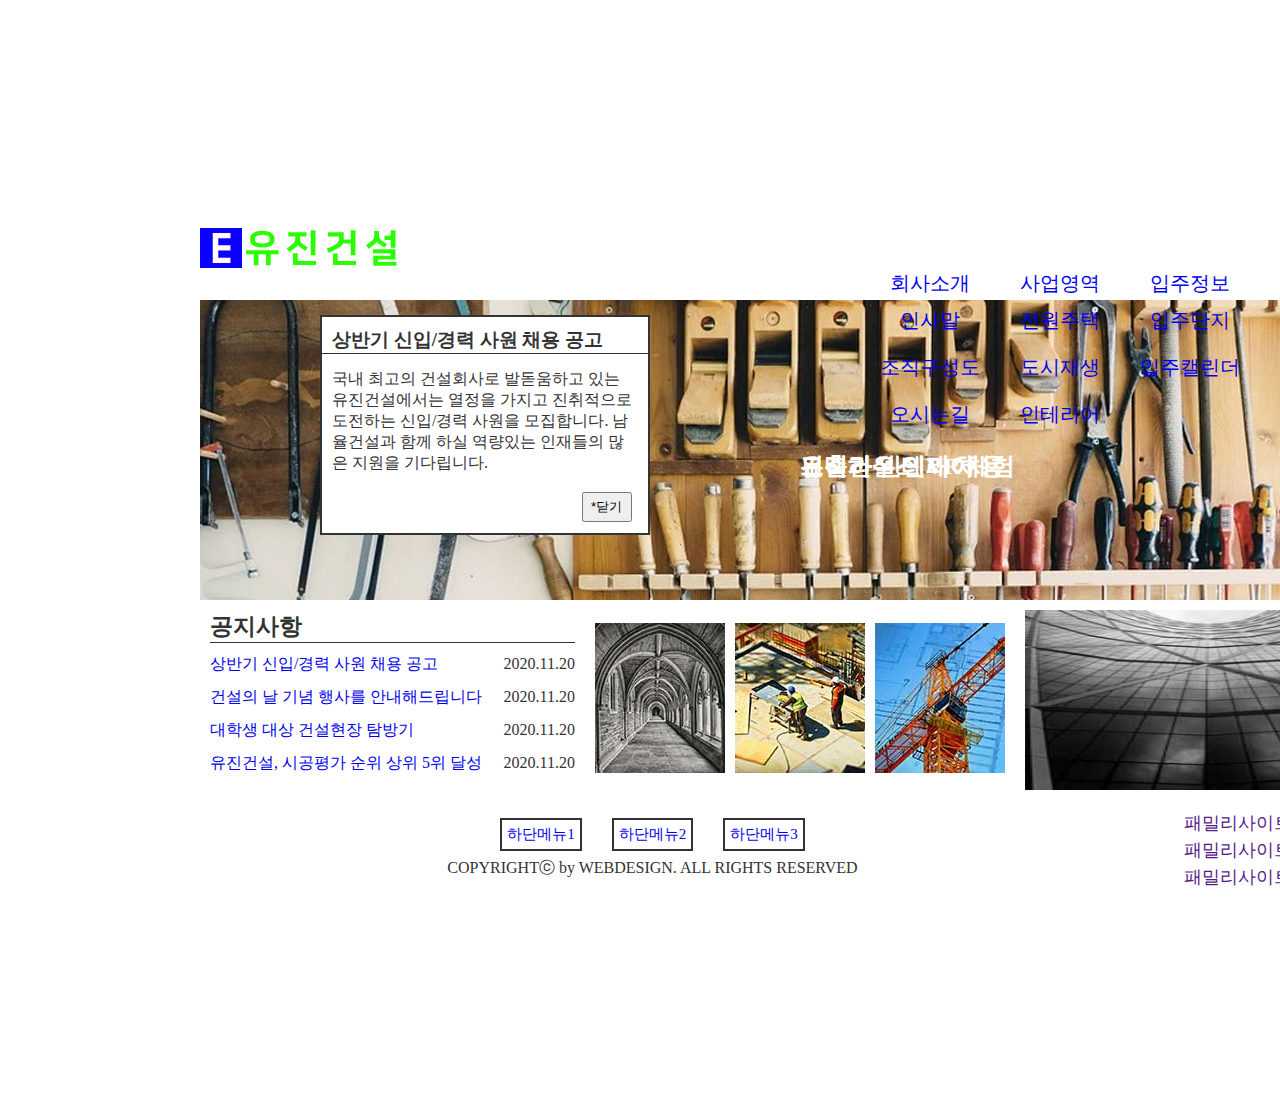
<file: 0425 a-4/index.html>
<!DOCTYPE html>
<html lang="ko">
<head>
    <meta charset="UTF-8">
    <meta name="viewport" content="width=device-width, initial-scale=1.0">
    <title>a-4 연습용</title>
    <link rel="stylesheet" href="main.css">
    <script src="./A-4_수험자제공파일/jQuery 오픈소스 파일/jquery-1.12.3.js"></script>    
</head>

<body>
    <div class="wrap">

        <div class="header">
            <div class="h_logo">
                <a href="#"><img src="./A-4_수험자제공파일/Header/logo.png" alt="로고임"></a>
            </div>
            <ul class="h_menu">
                <li>
                    <a href="#">회사소개</a>
                    <ul class="sub">
                        <li><a href="#">인사말</a></li>
                        <li><a href="#">조직구성도</a></li>
                        <li><a href="#">오시는길</a></li>
                    </ul>
                </li>
                <li>
                    <a href="#">사업영역</a>
                    <ul class="sub">
                        <li><a href="#">전원주택</a></li>
                        <li><a href="#">도시재생</a></li>
                        <li><a href="#">인테리어</a></li>
                    </ul>
                </li>
                <li>
                    <a href="#">입주정보</a>
                    <ul class="sub">
                        <li><a href="#">입주단지</a></li>
                        <li><a href="#">입주캘린더</a></li>
                        <li><a href="#"></a></li>
                    </ul>
                </li>
                <li>
                    <a href="#">고객센터</a>
                    <ul class="sub">
                        <li><a href="#">공지사항</a></li>
                        <li><a href="#">건축상담</a></li>
                        <li><a href="#">홍보자료실</a></li>
                    </ul>
                </li>
            </ul>          
            
        </div>
        
        <div class="slide">
            <div class="s_slides">
                <div class="s_slide">
                    <a href="#"><img src="./A-4_수험자제공파일/[Slide]/img1.jpg" alt=""></a>
                    <h2>모델하우스 VR 체험</h2>
                </div>
                <div class="s_slide">
                    <a href="#"><img src="./A-4_수험자제공파일/[Slide]/img2.jpg" alt=""></a>
                    <h2>건축과 인테리어</h2>
                </div>
                <div class="s_slide">
                    <a href="#"><img src="./A-4_수험자제공파일/[Slide]/img3.jpg" alt=""></a>
                    <h2>유진건설 인재 채용</h2>
                </div>
            </div>
        </div>
        
        <div class="contens">
            <div class="tab">
                <div class="t_title">
                    <h3>공지사항</h3>
                </div>
                <ul class="t_contents">
                    <li class="t_c_f">
                        <a href="#">상반기 신입/경력 사원 채용 공고</a><span>2020.11.20</span>
                    </li>
                    <li>
                        <a href="#">건설의 날 기념 행사를 안내해드립니다</a><span>2020.11.20</span>
                    </li>
                    <li>
                        <a href="#">대학생 대상 건설현장 탐방기</a><span>2020.11.20</span>
                    </li>
                    <li>
                        <a href="#">유진건설, 시공평가 순위 상위 5위 달성</a><span>2020.11.20</span>
                    </li>
                </ul>
            </div>
            <ul class="gallery">                
                <li><img src="./A-4_수험자제공파일/Contents/gallery 이미지/icon1.jpg" alt="갤러리 이미지"></li>
                <li><img src="./A-4_수험자제공파일/Contents/gallery 이미지/icon2.jpg" alt="갤러리 이미지"></li>
                <li><img src="./A-4_수험자제공파일/Contents/gallery 이미지/icon3.jpg" alt="갤러리 이미지"></li>
            </ul>
            <div class="direct">
                <a href="#"><img src="./A-4_수험자제공파일/Contents/바로가기 이미지/direct.jpg" alt="바로가기 이미지"></a>
            </div>
        </div>
        
        <div class="footer">
            <div class="f_con">
                <ul class="f_menu">
                    <li><a href="#">하단메뉴1</a></li>
                    <li><a href="#">하단메뉴2</a></li>
                    <li><a href="#">하단메뉴3</a></li>
                </ul>
                <div class="cp">
                    <p>COPYRIGHTⓒ by WEBDESIGN. ALL RIGHTS RESERVED</p>
                </div>
            </div>
               <ul class="site">
                   <li><a href="">패밀리사이트1</a></li>
                   <li><a href="">패밀리사이트2</a></li>
                   <li><a href="">패밀리사이트3</a></li>
               </ul>
        </div>

        <div class="popup">
            <div class="p_t">
                <h3 class="p_tt">상반기 신입/경력 사원 채용 공고</h3>
            </div>
            <p>국내 최고의 건설회사로 발돋움하고 있는 유진건설에서는 
                열정을 가지고 진취적으로 도전하는 신입/경력 사원을 모집합니다.
                남율건설과 함께 하실 역량있는 인재들의 많은 지원을 기다립니다.</p>
            <button>*닫기</button>    
        </div>
        
    </div>
</body>


<script>
    $(function(){

        $(".t_c_f").click(function(){
            $(".popup").show()
        })

        $(".popup button").click(function(){
            $(".popup").hide()
        })








    })
</script>



</html>
</file>
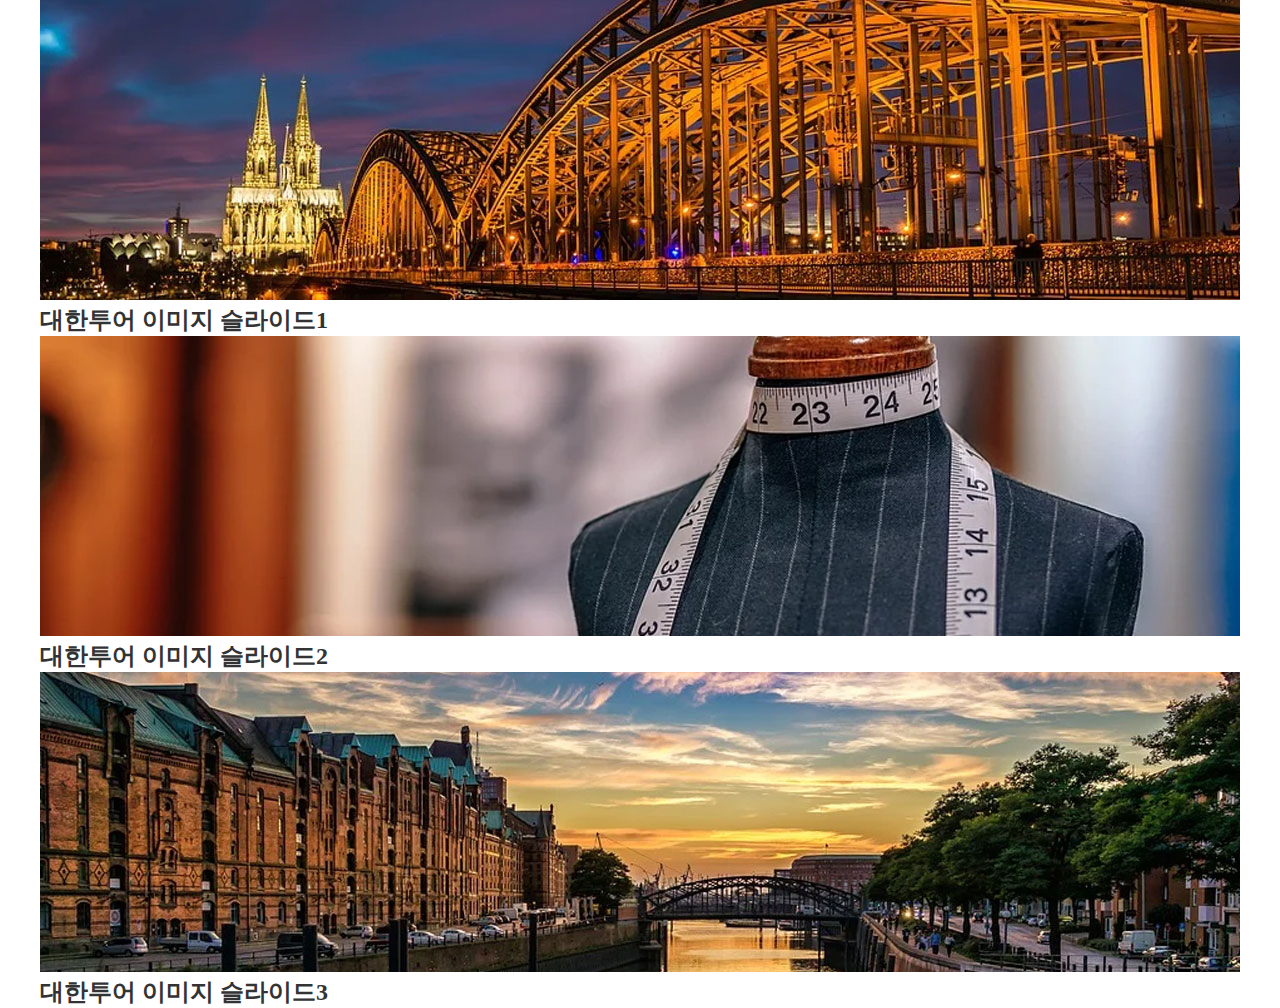
<file: 0509 b-2/index.html>
<!DOCTYPE html>
<html lang="ko">
<head>
    <meta charset="UTF-8">
    <meta name="viewport" content="width=device-width, initial-scale=1.0">
    <title>b2예제</title>
    <link rel="stylesheet" href="./css/main.css">
    <script src="./js/jquery-1.12.3.js"></script>
</head>

<body>

    <div class="wrap">

        <div class="header">
            <div class="logo"></div>
            <ul class="menu">
                <li>
                    <a href="#">해외여행</a>
                    <ul class="sub">
                        <li><a href="#">동남아/대만</a></li>                        
                        <li><a href="#">중국/홍콩</a></li>                        
                        <li><a href="#">유럽/두바이</a></li>                        
                        <li><a href="#">미주/하와이</a></li>                        
                    </ul>
                </li>
                <li>
                    <a href="#">국내여행</a>
                    <ul class="sub">
                        <li><a href="#">서울/경기권</a></li>                        
                        <li><a href="#">충청권</a></li>                        
                        <li><a href="#">전라권</a></li>                        
                        <li><a href="#">경상/강원권</a></li>                        
                    </ul>
                </li>
                <li>
                    <a href="#">제주도</a>
                    <ul class="sub">
                        <li><a href="#">버스여행</a></li>                        
                        <li><a href="#">자유여행</a></li>                        
                        <li><a href="#">호텔/팬션</a></li>                        
                    </ul>
                </li>
                <li>
                    <a href="#">렌터카</a>
                    <ul class="sub">
                        <li><a href="#">국내 렌터카</a></li>                        
                        <li><a href="#">국외 렌터카</a></li>                        
                    </ul>
                </li>
            </ul>
        </div>

        <div class="slide">
        
            <ul class="s_slide">
                <li>
                    <img src="./image/img1.jpg" alt="슬라이드">
                    <h2>대한투어 이미지 슬라이드1</h2>
                </li>
                <li>
                    <img src="./image/img2.jpg" alt="슬라이드">
                    <h2>대한투어 이미지 슬라이드2</h2>
                </li>
                <li>
                    <img src="./image/img3.jpg" alt="슬라이드">
                    <h2>대한투어 이미지 슬라이드3</h2>
                </li>
            </ul>
        
        </div>


        <div class="contents">
            <div class="tap">
                <div class="t_title">
                    <h3>공지사항</h3>
                </div>
                <ul class="t_text">
                    <li>
                        <a href="#">대한투어 공지사항1</a><span>2020.11.24</span>
                    </li>
                    <li>
                        <a href="#">대한투어 공지사항2</a><span>2020.11.24</span>
                    </li>
                    <li>
                        <a href="#">대한투어 공지사항3</a><span>2020.11.24</span>
                    </li>                    
                </ul>
            </div>
            <div class="galler">
                <div class="g_title">
                    <h3>갤러리</h3>
                </div>
                <div class="g_img">
                    <img src="./image/icon1.jpg" alt="갤러리이미지">
                    <img src="./image/icon2.jpg" alt="갤러리이미지">
                    <img src="./image/icon3.jpg" alt="갤러리이미지">
                </div>
            </div>
            <div class="direct">
                <a href="#"><img src="./image/direct.jpg" alt="바로가기"></a>
            </div>
        </div>


        <div class="footer">
            <div class="copy">
                <p>COPYRIGHTⓒ by WEBDESIGN. ALL RIGHTS RESERVED</p>
            </div>
            <div class="link">
                <div class="sns">
                    <a href="#"><img src="./image/sns1.jpg" alt="sns"></a>
                    <a href="#"><img src="./image/sns2.jpg" alt="sns"></a>
                    <a href="#"><img src="./image/sns3.jpg" alt="sns"></a>
                </div>
                <div class="site">
                    <a href="#">패밀리사이트1</a>
                    <a href="#">패밀리사이트2</a>
                    <a href="#">패밀리사이트3</a>
                </div>
            </div>
        </div>


        <div class="model">
            <div class="m_title">
                <h3>대한투어 공지사항</h3>
            </div>
            <div class="m_text">
                <p>동해물과 백두산이 마르고 닳도록 하느님이 보우하사 우리나라만세.
                    무궁화 삼천리 화려강 대한 사람 대한으로 길이 보전하세.
                    남산 위에 저 소나무, 철갑을 두른 듯 바람서리 불변함은 우리 기상일세.</p>
            </div>
            <button id="close">닫기</button>
        </div>




    </div>

    
    <script>
        $(function(){


            //슬라이드

      

            // console.log($(".s_slide li").eq(0));

          


 









        })
    </script>

    
</body>
</html>
</file>
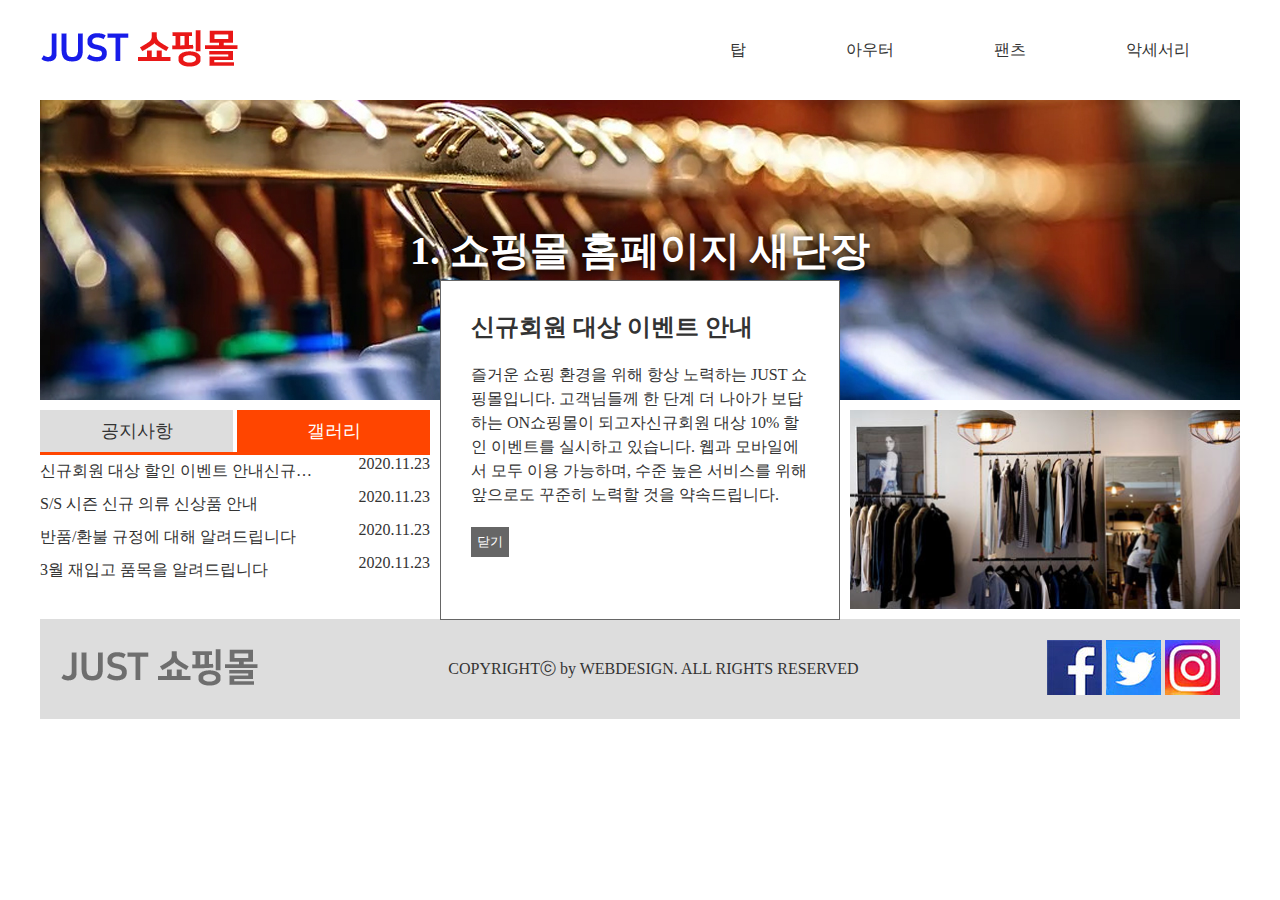
<file: a-1/index.html>
<!DOCTYPE html>
<html lang="ko">
<head>
    <meta charset="UTF-8">
    <meta name="viewport" content="width=device-width, initial-scale=1.0">
    <title>JUST 쇼핑몰</title>
    <script src="../a-1/script/jquery-1.12.4.js"></script>
    <link rel="stylesheet" href="./css/style.css">
</head>
<body>
    <div class="wrap">
        <div class="header">
            <div class="logo">
                <a href="#"><img src="../a-1/images/logo.png" alt="로고"></a>
            </div>
            <ul class="gmb">
                <li>
                    <a href="#">탑</a>
                    <ul class="sub">
                        <li><a href="#">블라우스</a></li>
                        <li><a href="#">티</a></li>
                        <li><a href="#">셔츠</a></li>
                        <li><a href="#">니트</a></li>
                    </ul>
                </li>
                <li>
                    <a href="#">아우터</a>
                    <ul class="sub">
                        <li><a href="#">자켓</a></li>
                        <li><a href="#">코드</a></li>
                        <li><a href="#">가디건</a></li>
                        <li><a href="#">머플러</a></li>
                    </ul>
                </li>
                <li>
                    <a href="#">팬츠</a>
                    <ul class="sub">
                        <li><a href="#">청바지</a></li>
                        <li><a href="#">짧은바지</a></li>
                        <li><a href="#">긴바지</a></li>
                        <li><a href="#">레깅스</a></li>
                    </ul>
                </li>
                <li>
                    <a href="#">악세서리</a>
                    <ul class="sub">
                        <li><a href="#">귀걸리</a></li>
                        <li><a href="#">목걸리</a></li>
                        <li><a href="#">반지</a></li>
                        <li><a href="#">팔찌</a></li>
                    </ul>
                </li>
            </ul>
        </div>
        
        <div class="slider">
            <div class="slides">
                <div class="slide">
                    <img src="./images/img1.jpg" alt="슬라이드 이미지 1">
                    <h2>1. 쇼핑몰 홈페이지 새단장</h2>
                </div>
                <div class="slide">
                    <img src="./images/img2.jpg" alt="슬라이드 이미지 2">
                    <h2>2. 이달의 쇼핑 이벤트</h2>
                </div>
                <div class="slide">
                    <img src="./images/img3.jpg" alt="슬라이드 이미지 3">
                    <h2>3. 장바구니 할인 이벤트</h2>
                </div>
            </div>            
        </div>
        
        <div class="contents">
            <div class="tab">
                <div class="tab_title">
                    <h3>공지사항</h3>
                    <h3 class="on">갤러리</h3>
                </div>
                <div class="tab_contents">
                    <ul class="notice item">
                        <li><a href="#" id="showModal">신규회원 대상 할인 이벤트 안내신규회원 대상 할인 이벤트 안내신규회원 대상 할인 이벤트 안내</a><span>2020.11.23</span></li>
                        <li><a href="#">S/S 시즌 신규 의류 신상품 안내</a><span>2020.11.23</span></li>
                        <li><a href="#">반품/환불 규정에 대해 알려드립니다</a><span>2020.11.23</span></li>
                        <li><a href="#">3월 재입고 품목을 알려드립니다</a><span>2020.11.23</span></li>
                    </ul>
                    <ul class="gallery item">
                        <li><a href="#"><img src="./images/icon1.jpg" alt="갤러리 이미지 1"></a></li>
                        <li><a href="#"><img src="./images/icon2.jpg" alt="갤러리 이미지 2"></a></li>
                        <li><a href="#"><img src="./images/icon3.jpg" alt="갤러리 이미지 3"></a></li>
                    </ul>
                </div>
            </div>
            <div class="banner">
                <a href="#"><img src="./images/banner.jpg" alt="배너 이미지"></a>
            </div>
            <div class="link">
                <a href="#"><img src="./images/direct.jpg" alt="바로가기 이미지"></a>
            </div>
        </div>
        
        <div class="footer">
            <div class="f_logo"><img src="./images/footerLogo.png" alt=""></div>
            <p>COPYRIGHTⓒ by WEBDESIGN. ALL RIGHTS RESERVED</p>
            <div class="sns">
                <a href="#"><img src="./images/sns1.jpg" alt="페이스북 바로가기"></a>
                <a href="#"><img src="./images/sns2.jpg" alt="트위터 바로가기"></a>
                <a href="#"><img src="./images/sns3.jpg" alt="인스타그램 바로가기"></a>
            </div>
        </div>
    </div> 
    
    <div class="modal">
        <h3>신규회원 대상 이벤트 안내</h3>
        <p>즐거운 쇼핑 환경을 위해 항상 노력하는 JUST 쇼핑몰입니다. 고객님들께 한 단계 더 나아가 보답하는 ON쇼핑몰이 되고자신규회원 대상 10% 할인 이벤트를 실시하고 있습니다. 웹과 모바일에서 모두 이용 가능하며, 수준 높은 서비스를 위해 앞으로도 꾸준히 노력할 것을 약속드립니다.</p>
        <button id="closeModal">닫기</button>
    </div>

    <script>
        $(function(){
            // gnb
            $(".gmb").hover(
                function() {
                    $(".sub").stop().slideDown()
                },
                function() {
                    $(".sub").stop().slideUp()
                }
            )

            // modal
            $("#showModal").click(function(){
                $(".modal").show()
            })

            $("#closeModal").click(function(){
                $(".modal").hide()
            })

            
            // slide

            setInterval(function(){
                $(".slides").animate({top: "-100%"}, function(){
                    $(this).append($(".slide").eq(0))
                    $(this).css("top", 0)
                })
            }, 3000)

            
            // tab

            $(".tab_title h3").click(function(){
                $(".tab_title h3").removeClass("active")
                $(this).addClass("active")

                var idx=$(this).index()
                $(".tab_contents .item").hide()
                $(".tab_contents .item").eq(idx).show()
            })
            


        })        
    </script>
</body>
</html>
</file>
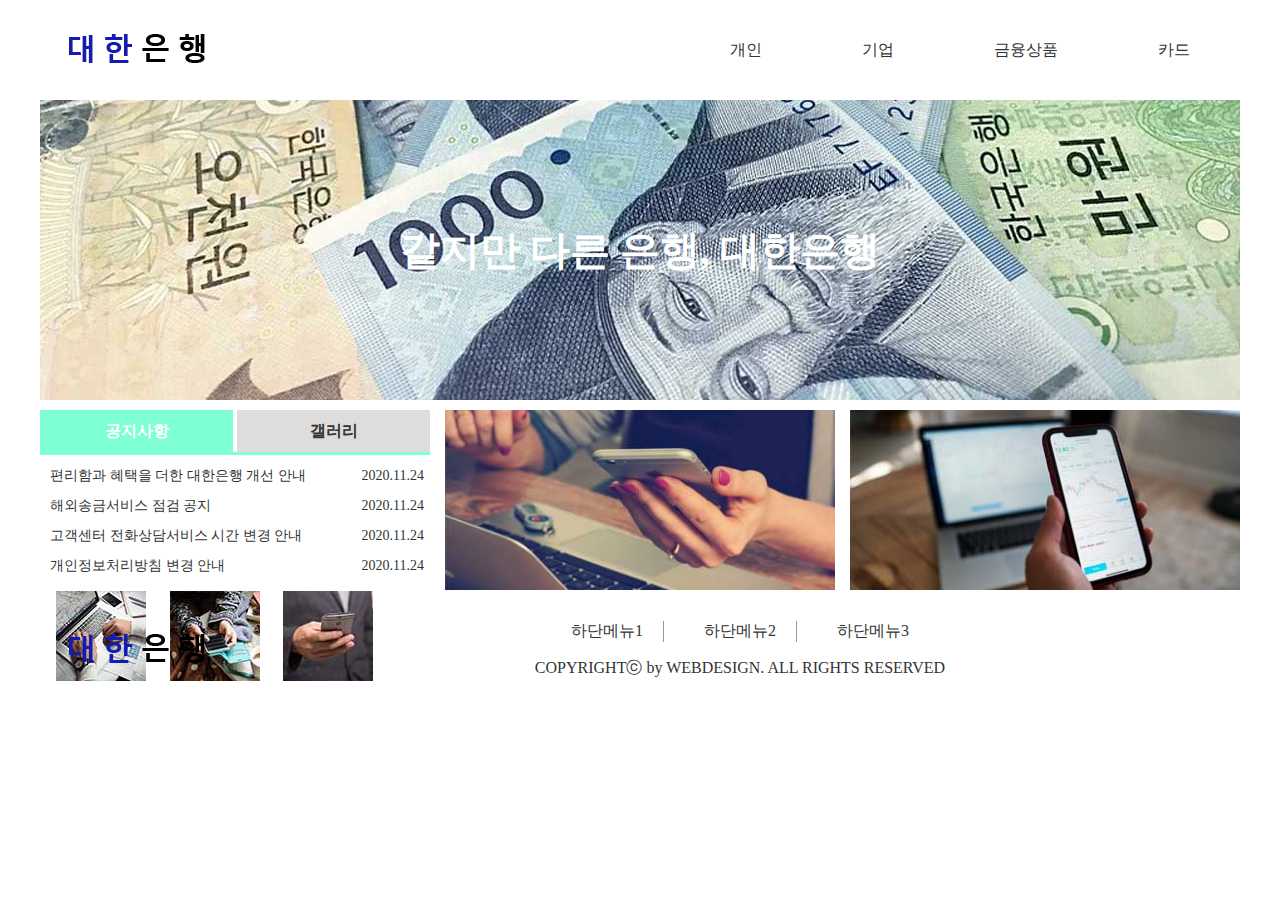
<file: b-1/index.html>
<!DOCTYPE html>
<html lang="ko">
<head>
    <meta charset="UTF-8">
    <meta name="viewport" content="width=device-width, initial-scale=1.0">
    <title>대한은행</title>
    <link rel="stylesheet" href="./css/main.css">
    <script src="./js/jquery-1.12.3.js"></script>
</head>

<body>
    <div class="wrap">
        <div class="header">
            <div class="logo">
                <a href=""><img src="./logo.png" alt=""></a>
            </div>
            <ul class="gnb">
                <li><a href="#">개인</a>
                    <ul>
                        <li><a href="#">조회</a></li>
                        <li><a href="#">이체</a></li>
                        <li><a href="#">공과금</a></li>
                        <li><a href="#">예금/신탁</a></li>
                    </ul>
                </li>
                <li><a href="#">기업</a>
                    <ul>
                        <li><a href="#">조회</a></li>
                        <li><a href="#">이체</a></li>
                        <li><a href="#">전자결제</a></li>
                        <li><a href="#">수표/어음</a></li>
                    </ul>
                </li>
                <li><a href="#">금융상품</a>
                    <ul>
                        <li><a href="#">저축상품</a></li>
                        <li><a href="#">대출상품</a></li>
                        <li><a href="#">투자상품</a></li>
                    </ul>
                </li>
                <li><a href="#">카드</a>
                    <ul>
                        <li><a href="#">카드정보</a></li>
                        <li><a href="#">카드 신청</a></li>
                        <li><a href="#">이용내역조회</a></li>
                    </ul>
                </li>
                
            </ul>
        </div>

        <div class="slider">
            <div class="slides">
                <div class="slide">
                    <img src="./[Slide]/img1.jpg" alt="같지만 다른 은행, 대한은행">
                    <h2>같지만 다른 은행, 대한은행</h2>
                </div>
                <div class="slide">
                    <img src="./[Slide]/img2.jpg" alt="일상에서 더 쉽게, 더 자주">
                    <h2>일상에서 더 쉽게, 더 자주</h2>
                </div>
                <div class="slide">
                    <img src="./[Slide]/img3.jpg" alt="나만의 은행, 대한은행">
                    <h2>나만의 은행, 대한은행</h2>
                </div>
            </div>
        </div>
        
        <div class="contents">
            <div class="tab">
                <div class="t_title">
                    <h4 class="active">공지사항</h4>
                    <h4>갤러리</h4>
                </div>
                <div class="t_con">
                    <ul class="notice">
                        <li>
                            <a href="">편리함과 혜택을 더한 대한은행 개선 안내</a>
                            <span>2020.11.24</span>
                        </li>
                        <li>
                            <a href="">해외송금서비스 점검 공지</a>
                            <span>2020.11.24</span>
                        </li>
                        <li>
                            <a href="">고객센터 전화상담서비스 시간 변경 안내</a>
                            <span>2020.11.24</span>
                        </li>
                        <li><a href="">개인정보처리방침 변경 안내</a><span>2020.11.24</span></li>
                    </ul>
                    <ul class="gallery">
                        <li><a href="#"><img src="./Contents/gallery 이미지/icon1.jpg" alt="갤러리이미지1"></a>
                        </li>
                        <li><a href="#"><img src="./Contents/gallery 이미지/icon2.jpg" alt="갤러리이미지2"></a>
                        </li>
                        <li><a href="#"><img src="./Contents/gallery 이미지/icon3.jpg" alt="갤러리이미지3"></a>
                        </li>
                    </ul>
                </div>
            </div>
            <div class="banner">
                <a href="">
                    <img src="./Contents/배너 이미지/banner.jpg" alt="">
                </a>
            </div>
            <div class="link">
                <a href="">
                    <img src="./Contents/바로가기 이미지/direct.jpg" alt=""></a>
            </div>
        </div>
        
        <div class="footer">
            <div class="f_logo"><img src="./logo.png" alt="하단로고"></div>
            <div class="f_con">
                <ul class="f_menu">
                    <li><a href="">하단메뉴1</a></li>
                    <li><a href="">하단메뉴2</a></li>
                    <li><a href="">하단메뉴3</a></li>
                </ul>
                <div class="copy">COPYRIGHTⓒ by WEBDESIGN. ALL RIGHTS RESERVED</div>
            </div>
        </div>
    </div>


    <script>
        $(function{}{
            
            $(".gnb").hover(function(){
                $(".gnb ul").stop().slideDown()
            })

            $(".gnb ul").hover(function(){
                $(".gnb").stop().slideUp()
            })    

            // setInterval(function(){
            //     $(".slides").animate{(top : "-100%"), function(){
            //         $(this).append(".slide").eq(0)
            //         $(this).css("top", 0)
            //     }}
            // }, 3000)


            // $(".t_title h4").click(function(){
            //     $(".t_title h4").removeClass("active")
            //     $(this).addClass(.active)

            //     ver idx = $(this).index()

            //     $(".t_con ul").hide()
            //     $(".t_con ul").


            // })




        })
    </script>





</body>
</html>
</file>
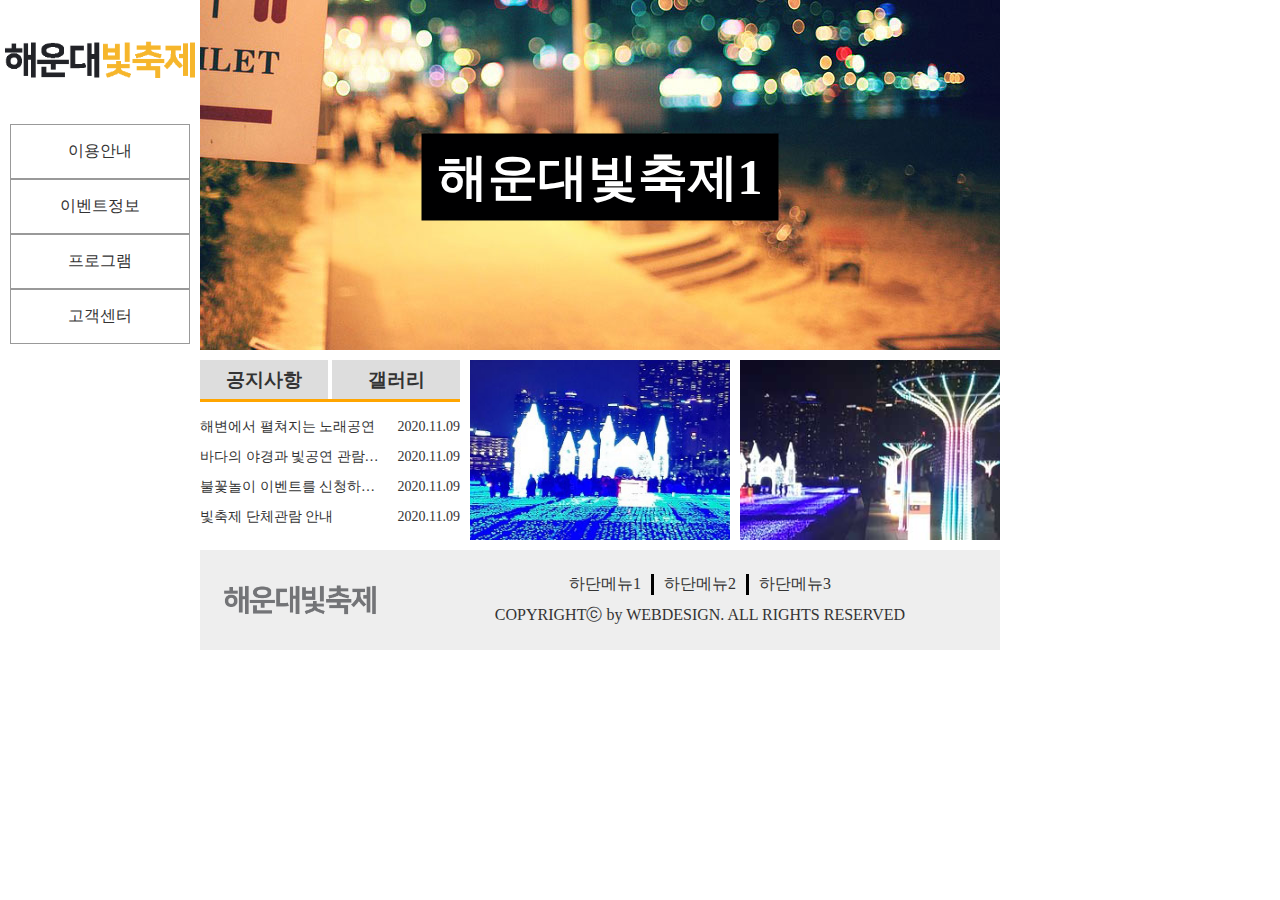
<file: c-1/index.html>
<!DOCTYPE html>
<html lang="ko">
<head>
    <meta charset="UTF-8">
    <meta name="viewport" content="width=device-width, initial-scale=1.0">
    <title>해운대 빛축제</title>
    <link rel="stylesheet" href="./main.css">
    <script src="./js/jquery-1.12.3.js"></script>
    <script src=""></script>
</head>

<body>
    <div class="warp">

        <div class="header">
            <div class="h_logo">
                <a href="#"><img src="./C-1_수험자제공파일/Header/logo.png" alt=""></a>
            </div>
            <div class="gnb_con">            
                <ul class="gnb">
                    <li>
                        <a href="#">이용안내</a>
                        <ul class="sub">
                            <li><a href="#">이용방법</a></li>
                            <li><a href="#">이용시간</a></li>
                            <li><a href="#">이용요금</a></li>
                        </ul>                    
                    </li>
                    <li>
                        <a href="#">이벤트정보</a>
                        <ul class="sub">
                            <li><a href="#">현장이벤트</a></li>
                            <li><a href="#">온라인이벤트</a></li>
                            <li><a href="#">이벤트예약</a></li>
                        </ul>                    
                    </li>
                    <li>
                        <a href="#">프로그램</a>
                        <ul class="sub">
                            <li><a href="#">프로그램안내</a></li>
                            <li><a href="#">온라인예약</a></li>
                            <li><a href="#">단체예약상담</a></li>
                        </ul>                    
                    </li>
                    <li>
                        <a href="#">고객센터</a>
                        <ul class="sub">
                            <li><a href="#">공지사항</a></li>
                            <li><a href="#">자주묻는질문</a></li>
                            <li><a href="#">자료실</a></li>
                        </ul>                    
                    </li>
                </ul>
            </div>
        </div>

        <div class="main">
            
            <div class="slide">

                    <div class="s_slide">
                        <img src="./C-1_수험자제공파일/[Slide]/img1.jpg" alt="">
                        <h2>해운대빛축제1</h2>
                    </div>
                    <div class="s_slide">
                        <img src="./C-1_수험자제공파일/[Slide]/img2.jpg" alt="">
                        <h2>해운대빛축제2</h2>
                    </div>
                    <div class="s_slide">
                        <img src="./C-1_수험자제공파일/[Slide]/img3.jpg" alt="">
                        <h2>해운대빛축제3</h2>
                    </div>

            </div>
            
            <div class="contents">
                <div class="tab">
                    <div class="t_title">
                        <h3 class="active">공지사항</h3>
                        <h3>갤러리</h3>
                    </div>
                    <div class="t_con">
                        <ul class="text">
                            <li>
                                <a href="#">해변에서 펼쳐지는 노래공연</a>
                                <span>2020.11.09</span>
                            </li>
                            <li>
                                <a href="#">바다의 야경과 빛공연 관람하기</a>
                                <span>2020.11.09</span>
                            </li>
                            <li>
                                <a href="#">불꽃놀이 이벤트를 신청하세요</a>
                                <span>2020.11.09</span>
                            </li>
                            <li>
                                <a href="#">빛축제 단체관람 안내</a>
                                <span>2020.11.09</span>
                            </li>
                        </ul>
                        <ul class="gallery">
                            <li>
                                <a href="#"><img src="./C-1_수험자제공파일/Contents/gallery 이미지/icon1.jpg" alt=""></a>
                            </li>
                            <li>
                                <a href="#"><img src="./C-1_수험자제공파일/Contents/gallery 이미지/icon2.jpg" alt=""></a>
                            </li>
                            <li>
                                <a href="#"><img src="./C-1_수험자제공파일/Contents/gallery 이미지/icon3.jpg" alt=""></a>
                            </li>
                        </ul>
                    </div>

                </div>
                <div class="banner">
                    <img src="./C-1_수험자제공파일/Contents/배너 이미지/banner.jpg" alt="">                    
                </div>
                <div class="link">
                    <a href="#"><img src="./C-1_수험자제공파일/Contents/바로가기 이미지/direct.jpg" alt=""></a>
                </div>
            </div>
            
            <div class="footer">
                <div class="f_logo">
                    <img src="./C-1_수험자제공파일/Footer/footerLogo.png" alt="">
                </div>
                <div class="f_con">
                    <ul class="f_menu">
                        <li><a href="#">하단메뉴1</a></li>
                        <li><a href="#">하단메뉴2</a></li>
                        <li><a href="#">하단메뉴3</a></li>
                    </ul>
                   <p>COPYRIGHTⓒ by WEBDESIGN. ALL RIGHTS RESERVED</p>
                </div>
            </div>
            
        </div>















    </div>    


    <script>
        $(function(){

            // 메뉴
            $(".gnb li").hover(
                function(){
                    $(this).find(".sub").stop().slideDown()
                },
                function(){
                    $(this).find(".sub").stop().slideUp()
                }
            )

                // 슬라이드          
                var index = 0
                $(".s_slide").eq(index).show()


                setInterval(function(){
                    var nextindex = (index + 1) % 3

                    $(".s_slide").eq(index).fadeOut()
                    $(".s_slide").eq(nextindex).fadeIn()
                    index = nextindex
                }, 3000)
              

                // tab
                $(".t_title h3").click(function(){
                    $(".t_title h3").removeClass("active")
                    $(this).addClass("active")

                    var idx = $(this).index()

                    $(".t_con ul").hide()
                    $(".t_con ul").eq(idx).show()
                })








        })
    </script>




</body>
</html>
</file>
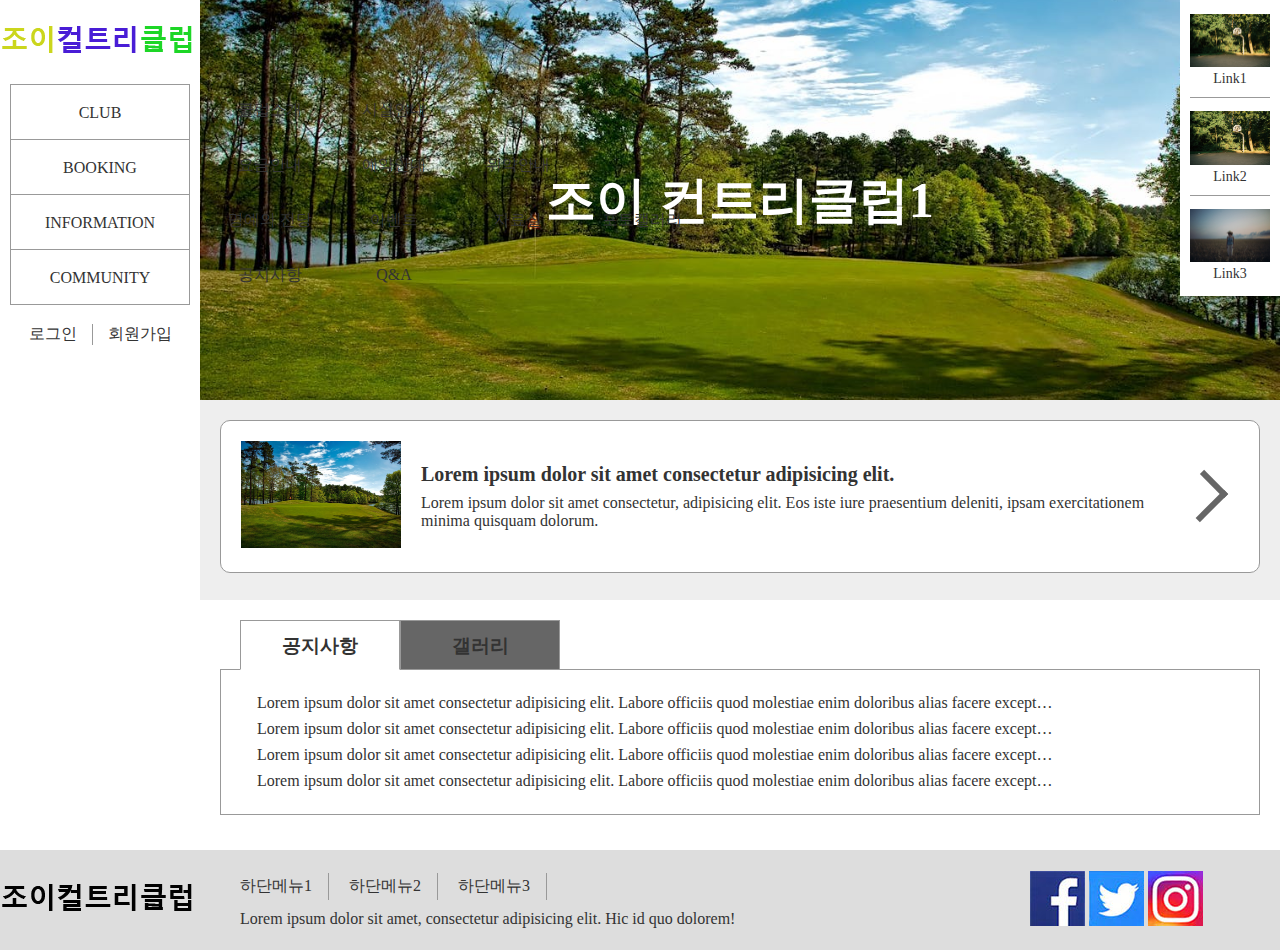
<file: d-1/index.html>
<!DOCTYPE html>
<html lang="ko">
<head>
    <meta charset="UTF-8">
    <meta name="viewport" content="width=device-width, initial-scale=1.0">
    <title>조이컨트리클럽</title>
    <link rel="stylesheet" href="./css/main.css">
    <script src="./js/jquery-1.12.3.js"></script>
</head>

<body>

    <div class="wrap">
        <div class="main">
            <div class="header">
                <div class="logo">
                    <a href="#"><img src="./images/logo.png" alt="로고"></a>
                </div>
                <ul class="gnb">
                    <li>
                        <a href="#">CLUB</a>
                        <ul class="sub">
                            <li><a href="#">클럽소개</a></li>
                            <li><a href="#">시설안내</a></li>
                        </ul>
                    </li>
                    <li>
                        <a href="#">BOOKING</a>
                        <ul class="sub">
                            <li><a href="#">요금안내</a></li>
                            <li><a href="#">예약안내</a></li>
                            <li><a href="#">위약안내</a></li>
                        </ul>
                    </li>
                    <li>
                        <a href="#">INFORMATION</a>
                        <ul class="sub">
                            <li><a href="#">명예의 전당</a></li>
                            <li><a href="#">이벤트</a></li>
                            <li><a href="#">자료실</a></li>
                            <li><a href="#">포토캘러리</a></li>
                        </ul>
                    </li>
                    <li>
                        <a href="#">COMMUNITY</a>
                        <ul class="sub">
                            <li><a href="#">공지사항</a></li>
                            <li><a href="#">Q&A</a></li>
                        </ul>
                    </li>
                </ul>                
                <div class="user">
                    <a href="#">로그인</a>
                    <a href="#">회원가입</a>
                </div>
            </div>
            <div class="contents">
                <div class="slider">
                    <ul class="slides">
                        <li class="slide">
                            <img src="./images/slide1.jpg" alt="슬라이드1">
                            <h2>조이 컨트리클럽1</h2>
                        </li>
                        <li class="slide">
                            <img src="./images/slide2.jpg" alt="슬라이드2">
                            <h2>조이 컨트리클럽2</h2>
                        </li>
                        <li class="slide">
                            <img src="./images/slide3.jpg" alt="슬라이드3">
                            <h2>조이 컨트리클럽3</h2>
                        </li>
                    </ul>
                    <ul class="links">
                        <li class="link">
                            <a href="#">
                                <img src="./images/link2.jpg" alt="링크이미지1">
                                <p>Link1</p>
                            </a>
                        </li>
                        <li class="link">
                            <a href="#">
                                <img src="./images/link2.jpg" alt="링크이미지2">
                                <p>Link2</p>
                            </a>
                        </li>
                        <li class="link">
                            <a href="">
                                <img src="./images/link3.jpg" alt="링크이미지3">
                                <p>Link3</p>
                            </a>
                        </li>
                    </ul>
                </div>
                <div class="banner_con">
                    <div class="banner">
                        <div class="photo">
                            <img src="./images/slide1.jpg" alt="">
                        </div>
                        <div class="texts">
                            <a href="#">
                                <h4>Lorem ipsum dolor sit amet consectetur adipisicing elit.</h4>
                                <p>Lorem ipsum dolor sit amet consectetur, adipisicing elit. Eos iste iure praesentium deleniti, ipsam exercitationem minima quisquam dolorum.</p>
                            </a>
                        </div>
                        <div class="icon"></div>
                    </div>
                </div>

                <div class="tab">
                    <div class="t_title">
                        <h3 class="active">공지사항</h3>
                        <h3>갤러리</h3>
                    </div>
                    <div class="t_con">
                        <ul class="note">
                            <li>
                                <a href="#">Lorem ipsum dolor sit amet consectetur adipisicing elit. Labore officiis quod molestiae enim doloribus alias facere excepturi, reiciendis quasi a.</a>
                            </li>
                            <li>
                                <a href="#">Lorem ipsum dolor sit amet consectetur adipisicing elit. Labore officiis quod molestiae enim doloribus alias facere excepturi, reiciendis quasi a.</a>
                            </li>
                            <li>
                                <a href="#">Lorem ipsum dolor sit amet consectetur adipisicing elit. Labore officiis quod molestiae enim doloribus alias facere excepturi, reiciendis quasi a.</a>
                            </li>
                            <li>
                                <a href="#">Lorem ipsum dolor sit amet consectetur adipisicing elit. Labore officiis quod molestiae enim doloribus alias facere excepturi, reiciendis quasi a.</a>
                            </li>
                        </ul>
                        <ul class="gallery">
                            <li>
                                <a href="#"><img src="./images/link2.jpg" alt=""></a>
                            </li>
                            <li>
                                <a href="#"><img src="./images/link2.jpg" alt=""></a>
                            </li>
                            <li>
                                <a href="#"><img src="./images/link3.jpg" alt=""></a>
                            </li>
                            
                        </ul>

                    </div>
                </div>

            </div>
        </div>
        <div class="footer">
            <div class="f_logo">
                <img src="./images/logo2.png" alt="하단로고">
            </div>
            <div class="f_con">
                <div class="f_menu">
                    <a href="">하단메뉴1</a>
                    <a href="">하단메뉴2</a>
                    <a href="">하단메뉴3</a>
                </div>
                <p>Lorem ipsum dolor sit amet, consectetur adipisicing elit. Hic id quo dolorem!</p>
            </div>
            <div class="sns">
                <a href=""><img src="./images/sns1.jpg" alt=""></a>
                <a href=""><img src="./images/sns2.jpg" alt=""></a>
                <a href=""><img src="./images/sns3.jpg" alt=""></a>
            </div>
        </div>

    </div>

    <script>

            //gnb
            $(".gnb").hover(
                function(){                    
                    $(this).addClass("on")
                    $(".sub").shop().fadeIn()
                },
                function(){
                    $(this).removeClass("on")
                    $(".sub").stop().fadeOut()
                }
            )

            // //slide
            // setInterval(function(){
            //     $(".slides").animate({top:"-100%"}, function(){
            //         $(this).append($(".slide").eq(0))
            //         $(this).css("top", 0)
            //     })
            // }, 3000)


            //tab
            $(".t_title h3").click(function(){
                var idx = $(this).index()
                $(".t_title h3").removeClass("active")
                $(this).addClass("active")

                $(".t_con ul").hide()
                $(".t_con ul").eq(idx).show()
            })












    </script>
    
</body>
</html>
</file>
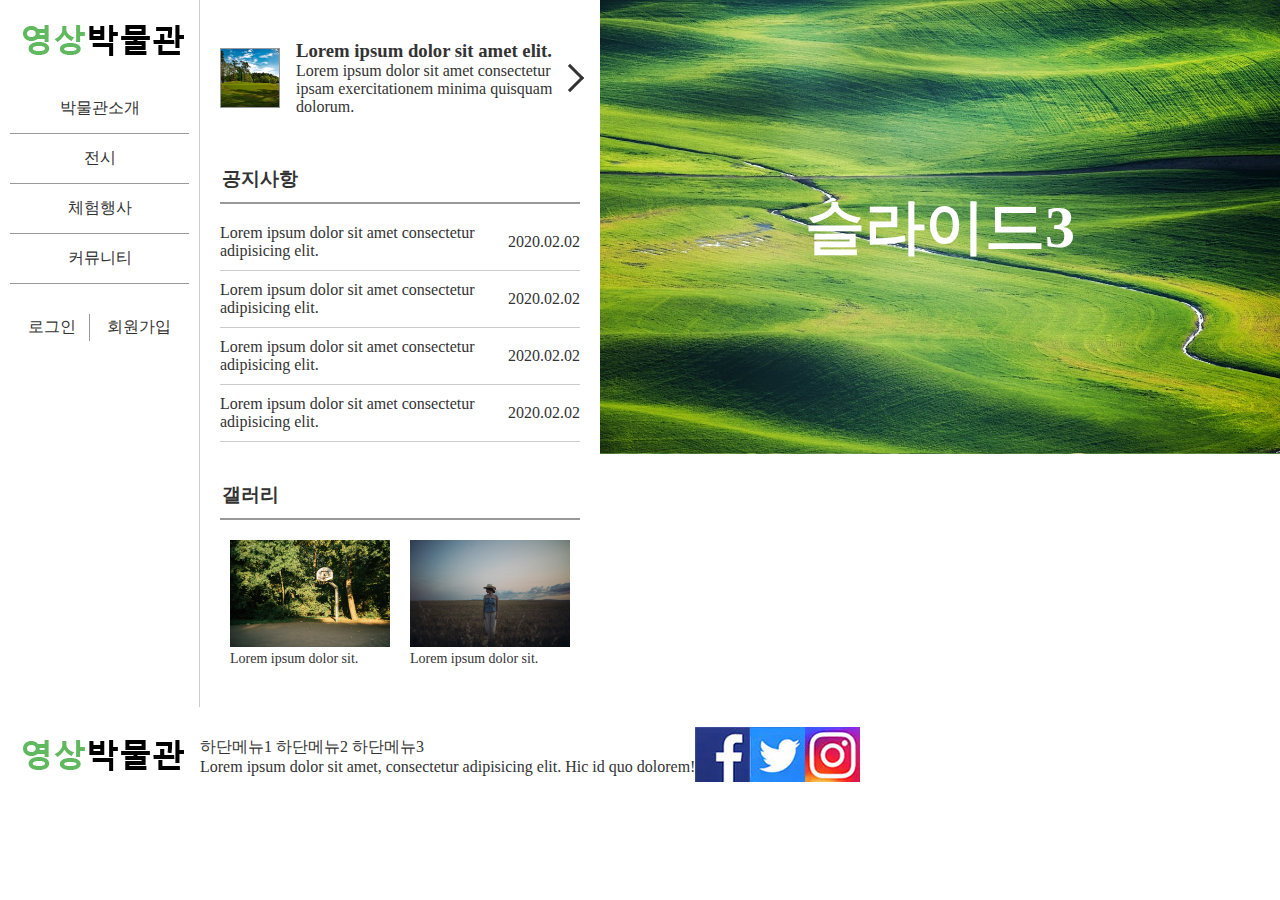
<file: e-3/index.html>
<!DOCTYPE html>
<html lang="ko">
<head>
    <meta charset="UTF-8">
    <meta name="viewport" content="width=device-width, initial-scale=1.0">
    <title>영상박물관</title>
    <link rel="stylesheet" href="./css/main.css">
    <script src="./js/jquery-1.12.3.js"></script>
</head>

<body>

    <div class="wrap">
        <div class="main">
            <div class="header">
                <div class="logo">
                    <a href="#"><img src="./images/logo.png" alt="로고"></a>
                </div>
                <ul class="gnb">
                    <li>
                        <a href="#">박물관소개</a>
                        <ul class="sub">
                            <li><a href="#">인사말</a></li>
                            <li><a href="#">박물관연혁</a></li>
                            <li><a href="#">박물관조직도</a></li>
                            <li><a href="#">오시는길</a></li>
                        </ul>
                    </li>
                    <li>
                        <a href="#">전시</a>
                        <ul class="sub">
                            <li><a href="#">전시리스트</a></li>
                            <li><a href="#">전시일정</a></li>
                            <li><a href="#">특별전</a></li>
                            <li><a href="#">지역작가</a></li>
                        </ul>
                    </li>
                    <li>
                        <a href="#">체험행사</a>
                        <ul class="sub">
                            <li><a href="#">문화행사</a></li>
                            <li><a href="#">진로체험</a></li>
                            <li><a href="#">명사특강</a></li>
                        </ul>
                    </li>
                    <li>
                        <a href="#">커뮤니티</a>
                        <ul class="sub">
                            <li><a href="#">사용자메뉴얼</a></li>
                            <li><a href="#">박물관약도</a></li>
                            <li><a href="#">게시판</a></li>
                        </ul>
                    </li>
                </ul>                
                <div class="user">
                    <a href="#">로그인</a>
                    <a href="#">회원가입</a>
                </div>
            </div>

            <div class="contents">
                <div class="banner">
                    <div class="photo">
                        <img src="./images/slide1.jpg" alt="">
                    </div>
                    <div class="texts">
                         <a href="#">
                            <h3>Lorem ipsum dolor sit amet elit.</h3>
                            <p>Lorem ipsum dolor sit amet consectetur ipsam exercitationem minima quisquam dolorum.</p>
                        </a>
                    </div>
                    <div class="arrow"></div>
                </div>
                <div class="notice">                    
                    <h3>공지사항</h3>                 
                    <ul>
                        <li>
                            <a href="#">Lorem ipsum dolor sit amet consectetur adipisicing elit.</a>
                            <span>2020.02.02</span>
                        </li>
                         <li>
                            <a href="#">Lorem ipsum dolor sit amet consectetur adipisicing elit.</a>
                            <span>2020.02.02</span>
                        </li>
                        <li>
                            <a href="#">Lorem ipsum dolor sit amet consectetur adipisicing elit.</a>
                            <span>2020.02.02</span>
                        </li>
                        <li>
                            <a href="#">Lorem ipsum dolor sit amet consectetur adipisicing elit.</a>
                            <span>2020.02.02</span>
                        </li>
                    </ul>                    
                    
                </div>
                <div class="gallery">
                    <h3>갤러리</h3>
                    <ul>                        
                        <li>
                            <a href="#"><img src="./images/link2.jpg" alt=""></a>
                            <p>Lorem ipsum dolor sit.</p>
                        </li>
                        <li>
                            <a href="#"><img src="./images/link3.jpg" alt=""></a>
                            <p>Lorem ipsum dolor sit.</p>
                        </li>                    
                    </ul>
                </div>
            </div>

            <div class="slider">
            <div class="slides">
                <div class="slide">
                    <img src="./images/slide1.jpg" alt="슬라이드1">
                    <h2>슬라이드1</h2>
                </div>
                <div class="slide">
                    <img src="./images/slide2.jpg" alt="슬라이드2">
                    <h2>슬라이드2</h2>
                </div>
                <div class="slide">
                    <img src="./images/slide3.jpg" alt="슬라이드3">
                    <h2>슬라이드3</h2>
                </div>
            </div>          
            </div>
        </div>

        <div class="footer">
            <div class="f_logo">
                <img src="./images/logo.png" alt="하단로고">
            </div>
            <div class="f_con">
                <div class="f_menu">
                    <a href="">하단메뉴1</a>
                    <a href="">하단메뉴2</a>
                    <a href="">하단메뉴3</a>
                </div>
                <p>Lorem ipsum dolor sit amet, consectetur adipisicing elit. Hic id quo dolorem!</p>
            </div>
            <div class="sns">
                <a href=""><img src="./images/sns1.jpg" alt=""></a>
                <a href=""><img src="./images/sns2.jpg" alt=""></a>
                <a href=""><img src="./images/sns3.jpg" alt=""></a>
            </div>
        </div>

    </div>

    <script>




        $(".gnb > li").hover(function(){
            $(this).find("ul").stop().fadeIn()
        },
        function(){
            $(this).find("ul").stop().fadeout()
        })



        // setInterval(function(){
        //     $(".slides").animate({top:"-100%"},function(){
        //         var firstsilde = $(".slide").eq(0)
        //         $(this).append(firstsilde)
        //         $(this).css("top",0)
        //     })
        // }, 3000)



        var slide = $(".slide")
        var cu = 0
        // slide.eq(0).show()

        setInterval(function(){
            var next = ( cu + 1 ) % slide.length
            slide.eq(cu).fadeOut()
            slide.eq(next).fadeIn()
            cu = next
        } ,2000)






        // console.log(slide.length)











    </script>
 

</body>
</html>
</file>
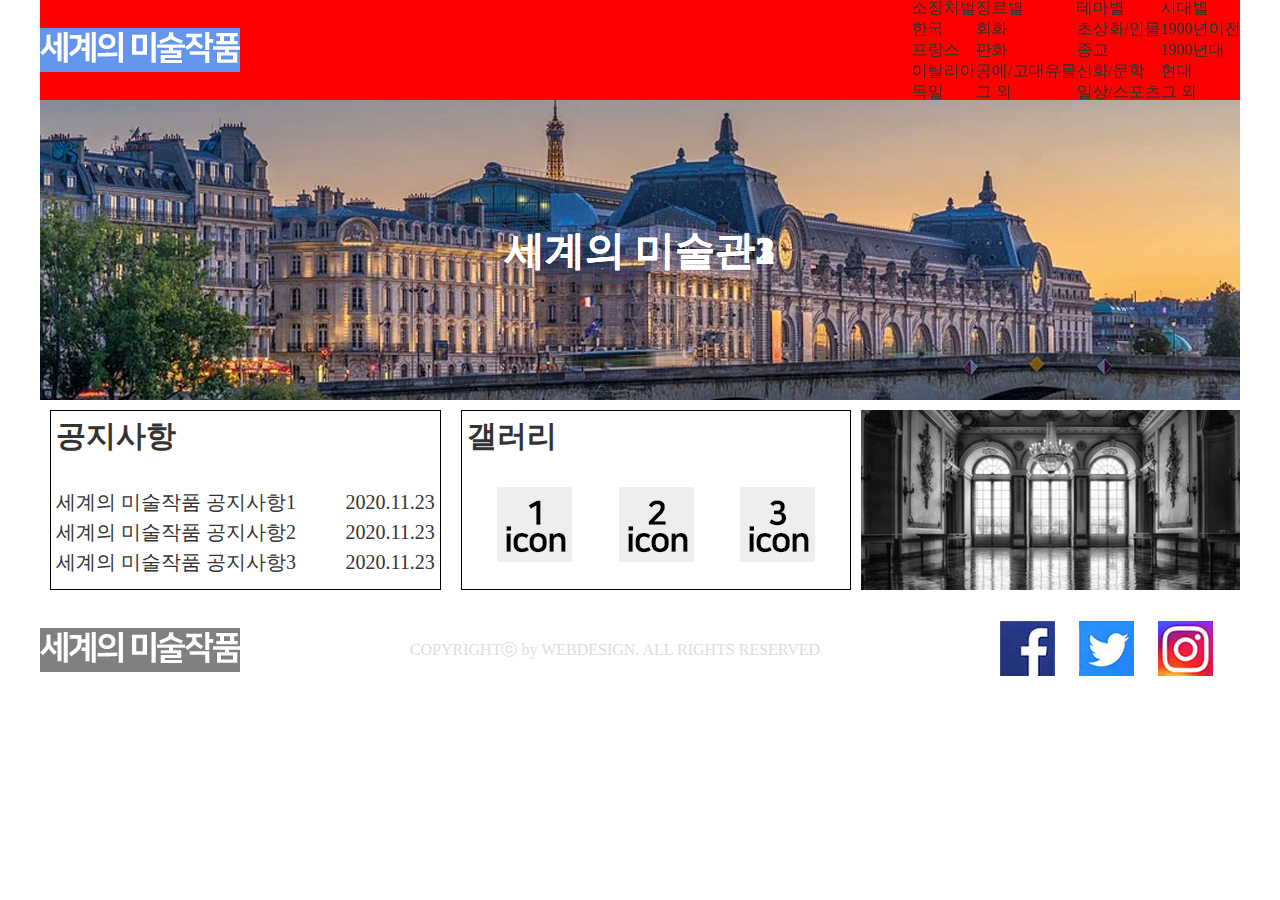
<file: 0503 b-3/text.html>
<!DOCTYPE html>
<html lang="ko">
<head>
    <meta charset="UTF-8">
    <meta name="viewport" content="width=device-width, initial-scale=1.0">
    <title>b2연습</title>
    <link rel="stylesheet" href="./css/text.css">
    <script src="./js/jquery-1.12.3.js"></script>
</head>

<body>

    <div class="wrap">


        <div class="header">
            <div class="h_logo">
                <a href="#"><img src="./B-3_수험자제공파일/Header/logo.png" alt="로고"></a>
            </div>
            <ul class="menu">
                <li>
                    <a href="#">소장처벌</a>
                    <ul class="sub">
                        <li><a href="#">한국</a></li>
                        <li><a href="#">프랑스</a></li>
                        <li><a href="#">이탈리아</a></li>
                        <li><a href="#">독일</a></li>
                    </ul>
                </li>
                <li>
                    <a href="#">장르별</a>
                    <ul class="sub">
                        <li><a href="#">회화</a></li>
                        <li><a href="#">판화</a></li>
                        <li><a href="#">공예/고대유물</a></li>
                        <li><a href="#">그 외</a></li>
                    </ul>
                </li>
                <li>
                    <a href="#">테마별</a>
                    <ul class="sub">
                        <li><a href="#">초상화/인물</a></li>
                        <li><a href="#">종교</a></li>
                        <li><a href="#">신화/문학</a></li>
                        <li><a href="#">일상/스포츠</a></li>
                    </ul>
                </li>
                <li>
                    <a href="#">시대별</a>
                    <ul class="sub">
                        <li><a href="#">1900년이전</a></li>
                        <li><a href="#">1900년대</a></li>
                        <li><a href="#">현대</a></li>
                        <li><a href="#">그 외</a></li>
                    </ul>
                </li>
            </ul>

        </div>


        <div class="slide">
            <div class="s_slides">
                <div class="s_slide">
                    <img src="./B-3_수험자제공파일/[Slide]/img1.jpg" alt="슬라이드이미지">
                    <h2>세계의 미술관1</h2>
                </div>
                <div class="s_slide">
                    <img src="./B-3_수험자제공파일/[Slide]/img2.jpg" alt="슬라이드이미지">
                    <h2>세계의 미술관2</h2>
                </div>
                <div class="s_slide">
                    <img src="./B-3_수험자제공파일/[Slide]/img3.jpg" alt="슬라이드이미지">
                    <h2>세계의 미술관3</h2>
                </div>
            </div>
        </div>


        <div class="contents">
            <div class="tab">
                <div class="t_title">
                    <h3>공지사항</h3>
                </div>
                <ul>
                    <li id="on"><a href="#">세계의 미술작품 공지사항1</a><span>2020.11.23</span></li>
                    <li><a href="#">세계의 미술작품 공지사항2</a><span>2020.11.23</span></li>
                    <li><a href="#">세계의 미술작품 공지사항3</a><span>2020.11.23</span></li>
                </ul>
            </div>

            <div class="gallery">
                <div class="g_title">
                    <h3>갤러리</h3>
                </div>
                <ul>
                    <li><img src="./B-3_수험자제공파일/Contents/gallery 이미지/icon1.jpg" alt="갤러리이미지"></li>
                    <li><img src="./B-3_수험자제공파일/Contents/gallery 이미지/icon2.jpg" alt="갤러리이미지"></li>
                    <li><img src="./B-3_수험자제공파일/Contents/gallery 이미지/icon3.jpg" alt="갤러리이미지"></li>
                </ul>
            </div>
            <div class="banner">
                <img src="./B-3_수험자제공파일/Contents/배너 이미지/banner.jpg" alt="배너이미지">
            </div>
        </div>



        <div class="footer">
            <div class="f_logo">
                <img src="./B-3_수험자제공파일/Header/logo.png" alt="하단로고">
            </div>
            <div class="copy">
                <p>COPYRIGHTⓒ by WEBDESIGN. ALL RIGHTS RESERVED</p>
            </div>
            <div class="sns">
                <a href=".#"><img src="./B-3_수험자제공파일/Footer/sns1.jpg" alt="링크"></a>
                <a href=".#"><img src="./B-3_수험자제공파일/Footer/sns2.jpg" alt="링크"></a>
                <a href=".#"><img src="./B-3_수험자제공파일/Footer/sns3.jpg" alt="링크"></a>
            </div>
        </div>



        <div class="modal">
            <div class="m_title">
                <h3>세계의 미술작품 공지사항</h3>
            </div>
            <div class="m_con">
                <p>동해물과 백두산이 마르고 닳도록 하느님이 보우하사 우리나라만세.
                    무궁화 삼천리 화려강 대한 사람 대한으로 길이 보전하세.
                    남산 위에 저 소나무, 철갑을 두른 듯 바람서리 불변함은 우리 기상일세.</p>
            </div>
            <button id="close">닫기</button>
        </div>

        
    </div>


    <script>
        $(function(){

            //팝업
            $("#on").click(function(){
                $(".modal").show()
            })

            $("#close").click(function(){
                $(".modal").hide()
            })

            setInterval(function(){
                $(".s_slides").animate({top : "-100%"},function(){
                    $(this).append($(".s_slide").eq(0))
                    $(this).css("top",0)
                })
            }, 3000)


         
        








        })
    </script>
    
</body>
</html>
</file>
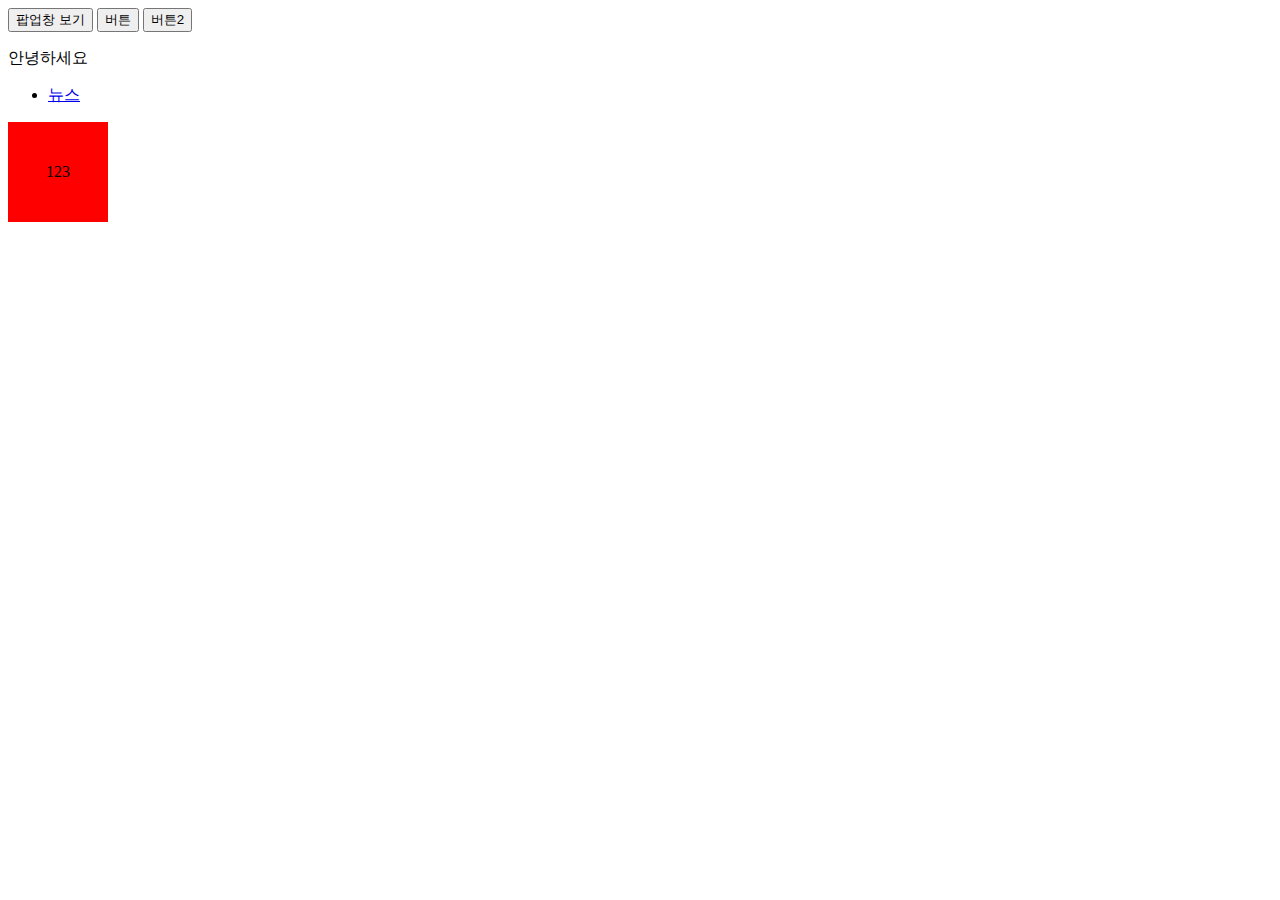
<file: a-1/jquery.html>
<!DOCTYPE html>
<html lang="ko">
<head>
    <meta charset="UTF-8">
    <meta name="viewport" content="width=device-width, initial-scale=1.0">
    <title>jquery</title>
    <script src="./script/jquery-1.12.4.js"></script>
    <link rel="stylesheet" href="../a-1/css/jquery.css">    
</head>
<body>
    <button id="showPopup">팝업창 보기</button>
    <button class="btn1">버튼</button>
    <button class="btn2">버튼2</button>
    <p>안녕하세요</p>

    <ul class="gnb">
        <li>
            <a href="#">뉴스</a>
            <ul class="sub">
                <li><a href="#">정치</a></li>
                <li><a href="#">경제</a></li>
                <li><a href="#">사회</a></li>
                <li><a href="#">문화</a></li>
            </ul>
        </li>
    </ul>

    <div class="box">123</div>

    <div class="popup">
        <h2>안녕하세요</h2>
        <button id="closePopup">닫기</button>
    </div>

    <script>
        $(function(){
            $(".btn1").click(function(){
                $("p").hide()
            })
            
            $(".btn2").click(function(){
                $("p").show()
            })

        $(function(){
            $(".btn1").click(function(){
                $("p").show()
            })
        })
        

            // gnb
            // $(".gnb").mouseenter(function(){
            //     $(".sub").slideDown()
            // })

            // $(".gnb").mouseleave(function(){
            //     $(".sub").slideUp()
            // })

            $(".gnb").hover(
                function(){
                    $(".sub").slideDown()
                },
                function(){
                    $(".sub").slideUp()
                }
            )

            // box
            $(".box").mouseenter(function(){
                $(this).animate({width: 300, height: 300}, 1000, function(){
                    console.log("안녕하세요")
                })                
            })

            // 팝업창
            $("#showPopup").click(function(){
                $(".popup").show()
            })

            $("#closePopup").click(function(){
                $(".popup").hide()
            })

        })
        
    </script>    
</body>
</html>
</file>
<file: 0425 a-4/main.css>
* {
    padding: 0;
    margin: 0;
    box-sizing: border-box;
}


ul {
    list-style: none;
}

a {
    text-decoration: none;
}


body {
    color: #333;
    background-color: #fff;
    margin: 0 auto;
    padding: 100px;
}


.wrap {
    width: 1400px;
    height: 900px;
    padding: 100px;
}

.header {
    width: 100%;
    height: 100px;
    display: flex;
    justify-content: space-between;
    align-items: center;
    position: relative;
}

.h_menu {
    display: flex;
    text-align: center;
    list-style: none;
    font-size: 20px;
    position: absolute;
    top: 60px;
    right: 0;
    z-index: 1;
}


.h_menu li {
    padding: 10px;
}

.h_menu a {
    width: 100%;
    height: 100%;
}

.h_menu .sub {}


.h_menu .sub:hover {}



.slide {
    height: 300px;
    overflow: hidden;
    position: relative;
}

.slide img {
    width: 100%;
}

.s_slide h2 {
    position: absolute;
    top: 50%;
    left: 50%;
    color: #fff;
}



.contens {
    width: 100%;
    height: 200px;
    display: flex;
    padding: 10px 10px;
}


.tab {
    flex: 1;
}

.t_title {
    font-size: 20px;
    border-bottom: 1px solid #333;
    /* background-color: bisque;
    width: 30%; */
}



.t_contents li {
    display: flex;
    justify-content: space-between;
    line-height: 25px;
    padding-top: 8px;
}



.gallery {
    flex: 1;
    display: flex;
    align-items: center;
    gap: 10px;
    padding: 20px;
}

.direct {
    flex: 1;
}

.direct img {
    width: 100%;
    height: 100%;
}

.footer {
    width: 100%;
    height: 100px;
    display: flex;
    justify-content: space-between;
    padding: 10px;
}

.f_con {
    width: 75%;
}



.f_menu {
    display: flex;
    justify-content: center;
    height: 60%;
    align-items: center;
    gap: 30px;
}

.f_menu li {
    border: 2px solid #333;
    font-size: 15px;
    padding: 5px;
}


.cp {
    text-align: center;
}



.site {
    width: 25%;
}


.site li {
    text-align: center;
    font-size: 18px;
    line-height: 27px;
}







.popup {
    width: 330px;
    height: 220px;
    background-color: #fff;
    color: #333;
    border: 2px solid #333;
    padding: 10px;
    align-items: center;
    display: block;
    position: absolute;
    top: 35%;
    left: 25%;
}

.popup .p_tt {
    border-bottom: 1px solid #333;
    margin: 0 -10px;
}


.popup h3 {
    font-weight: bold;
    padding-left: 10px;
}


.popup p {
    margin: 15px auto;
}


.popup button {
    width: 50px;
    height: 30px;
    position: absolute;
    bottom: 5%;
    right: 5%;
}
</file>
<file: 0509 b-2/css/main.css>
* {
    padding: 0;
    margin: 0;
    box-sizing: border-box;
}


ul {
    list-style: none;
}


a {
    text-decoration: none;
    color: inherit;
}


body {
    background-color: #fff;
    color: #333;
}


.wrap {
    width: 1200px;
    margin: 0 auto;
}

.header {
    height: 100px;
    display: none;
}


.slide {
    height: 300px;
}








.contents {
    height: 200px;
    display: flex;
    justify-content: space-between;
    align-items: center;
    display: none;
}


.contents h3 {
    font-size: 30px;
    font-weight: bold;
    color: blue;
    border-bottom: 2px solid blue;
}

.tap {
    flex: 1;
    padding-right: 10px;
}



.t_text {
    margin: 20px 0;
    font-size: 20px;
    line-height: 30px;
}

.t_text li {
    display: flex;
    justify-content: space-between;
}


.galler {
    flex: 1;
    padding: 0 10px;
}


.g_img {
    align-items: center;
    padding-top: 10px;
}

.galler img {
    padding: 23px;
}


.direct {
    flex: 1;
}

.footer {
    height: 100px;
    align-items: center;
    display: flex;
    justify-content: space-between;
    padding: 10px 0;
    display: none;
}

.copy {
    width: 80%;
    text-align: center;
}

.link {
    flex: 1;
    height: 100px;
    padding-top: 10px;
}

.sns {
    height: 50%;
    display: flex;
    justify-content: space-between;
}

.sns img {
    height: 100%;
}

.site {
    height: 50%;
    font-size: 10px;
    display: flex;
    justify-content: space-between;
    align-items: center;
    padding-top: 10px;
}


.model {
    display: none;
}
</file>
<file: a-1/css/style.css>
* {
    padding: 0;margin: 0; box-sizing: border-box;
}


ul {
    list-style: none;
}


a {
    text-decoration: none;
    color: inherit;
}


body {
    color: #333;
    background-color: #fff;
}


.wrap {
    width: 1200px;
    margin: 0 auto;
}


.header {
    display: flex;
    align-items: center;
    justify-content: space-between;
}


.gmb {
    display: flex;
    align-items: center;
    z-index: 1;
}

.gmb li {
    position: relative;
}


.gmb li a {
    display: block;
    height: 100px;
    padding: 0 50px;
    line-height: 100px;

}


.gmb li:hover a {
    color: orange;
}


.gmb .sub {
    position: absolute;
    top: 100px;
    left: 0;
    background-color: #eee;
    text-align: center;
    display: none;
    width: 100%;
    padding: 10px;
}


.gmb .sub li a {
    display: block;
    padding: 14px;
}

.gmb .sub li a:hover {
    background-color: #666;
    color: #fff;
}


.slider {
    height: 300px;
    overflow: hidden;
    position: relative;
}


.slides {
    position: absolute;
    top: 0;
    left: 0;
}



.slide {
    position: relative;
}


.slide img {
    display: block;
}


.slide h2 {
    position: absolute;
    top: 50%;
    left: 50%;
    color: #fff;
    font-size: 40px;
    text-shadow: 0px 0px 8px rgba(0,0,0,1);
    transform: translate(-50%,-50%);
}



.contents {
    display: flex;
    gap: 15px;
    padding: 10px 0;
}

.tab, .banner, .link {
    width: 390px;
}


.banner img, .link img {
    width: 100%;
    height: 100%;
    object-fit: cover;
}




.tab_title {
    display: flex;
    gap: 4px;
    border-bottom: 3px solid orangered;
}


.tab_title h3 {
    height: 42px;
    background-color: #ddd;
    flex: 1;
    text-align: center;
    line-height: 42px;
    font-weight: normal;
    font-size: 18px;
    cursor: pointer;
}


.tab_title h3.on {
    background-color: orangered;
    color: #fff;
}


.tab_contents .notice {
    padding: 10px 
    display: block;
}

.tab_contents .notice li {
    display: flex;
    justify-content: space-between;
}


.tab_contents .notice li a {
    display: block;
    padding: 6px 0;
    width: 73%;
    /* css 말줄임 한줄로 보이기 */
    white-space: nowrap;
    overflow: hidden;
    text-overflow: ellipsis;
}



.tab_contents .notice li a:hover {
    text-decoration: underline;
}


.gallery {
    text-align: center;
    display: none;
}

.gallery li {
    display: inline-block;
    padding: 25px 14px;
}



.banner {}



.link {}



.footer {
    height: 100px;
    display: flex;
    align-items: center;
    background-color: #ddd;
    justify-content: space-between;
    padding: 20px;
}


.modal {
    position: absolute;
    top: 50%;
    left: 50%;
    width: 400px;
    height: 340px;
    background-color: white;
    border: 1px solid #666;
    padding: 30px;
    transform: translate(-50%,-50%);    
}

.modal h3 {
    font-size: 24px;
}

.modal p {
    margin: 20px 0;
    line-height: 1.5;
}

.modal button {
    border: none;
    padding: 6px ;
    background-color: #666;
    color: #fff;
}
</file>
<file: b-1/css/main.css>
* {
    padding: 0;
    margin: 0;
    box-sizing: border-box;
}


ul {
    list-style: none;
}



a {
    text-decoration: none;
    color: inherit;
}


body {
    background-color: #fff;
    color: #333;
}


.wrap {
    width: 1200px;
    margin: 0 auto;
}


.header {
    display: flex;
    height: 100px;
    align-items: center;
    justify-content: space-between;
}

.gnb {
    display: flex;
    z-index: 1;
}

.gnb > li {
    position: relative;
}


.gnb > li > a {
    display: block;
    padding: 0 50px;
    height: 100px;
    line-height: 100px;
}


.gnb > li:hover > a {
    color: green;
    font-weight: bold;
}


.gnb ul {
    display: none;
    position: absolute;
    top: 100px;
    left: 0;
    width: 100%;
    height: 210px;
    background-color: #eee;
    padding: 6px;
}

.gnb ul a {
    display: block;
    padding: 14px 10px;
    text-align: center;
}


.gnb ul a:hover {
    background-color: #666;
    color: #fff;
}



.slider {
    position: relative;
    height: 300px;
    overflow: hidden;
}

.slides {
    position: absolute;
    top: 0;
    left: 0;
}

.slide {
    position: relative;
}


.slide h2 {
    position: absolute;
    top: 50%;
    left: 50%;
    transform: translate(-50%, -50%);
    font-size: 40px;
    color: #fff;
    text-shadow: 3px 3px 8px rgba(0, 0, 0, 0);
}


.slide img {
    display: block;
}




.contents {
    display: flex;
    gap: 15px;
    height: 200px;
    padding: 10px 0;
}

/* (1200-15*2)/3=390 */



.tab {
    width: 390px;
}


.t_title {
    display: flex;
    gap: 4px;
    border-bottom: 3px solid aquamarine;
}


.t_title h4 {
    height: 42px;
    flex: 1;
    text-align: center;
    background-color: #ddd;
    line-height: 42px;
    cursor: pointer;

}

.t_title h4.active {
    background-color: aquamarine;
    color: #fff;
}


.t_con {
    font-size: 14px;
    padding: 6px;
}


.notice li {
    display: flex;
    align-items: center;
    justify-content: space-between;
}


.t_con .notice li a {
    display: block;
    padding: 6PX 4PX;
}


.t_con .notice li a:hover {
    text-decoration: underline;
}



.t_con .gallery {

}


.t_con .gallery li {
    display: inline-block;
    padding: 10px;
}



.banner {
    width: 390px;
}

.banner img,
.link img {
    width: 100%;
    height: 100%;
    object-fit: cover;
}




.link {
    width: 390px;
}




.footer {
    height: 100px;
    display: flex;
    align-items: center;
}

.f_logo {
    width: 200px;
}

.f_con {
    flex: 1;
    text-align: center;

}


.f_menu {
    display: flex;
    align-items: center;
    justify-content: center;
    gap: 20px;
    margin-bottom: 16px;
}


.f_menu li {
    border-right: 1px solid #999;
    padding: 0 20px;
}


.f_menu li:last-child {
    border: none;
}
</file>
<file: c-1/main.css>
* {
    padding: 0;
    margin: 0;
    box-sizing: border-box;
}


ul {
    list-style: none;
}


a {
    text-decoration: none;
    color: inherit;
}



body {
    background-color: #fff;
    color: #333;
}


.warp {
    width: 1000px;
    display: flex;
}


.header {
    width: 200px;
}

.header img {
    width: 200px;
    height: 40px;
}


.h_logo {
    padding: 40px 0;
}


.gnb_con {
    padding: 0 10px;
}

.gnb > li > a {
    display: block;
    padding: 16px;
    text-align: center;
    border: 1px solid #999;
}


.gnb > li > a:hover {
    color: orange;
    font-weight: bold;
}

.gnb ul {
    display: none;
}



.gnb ul a {
    display: block;
    padding: 10px;
    text-align: center;
    
}


.gnb ul a:hover {
    background-color: #eee;
}


.main {
    width: 800px;
}


.slide {
    height: 350px;
    position: relative;
}


.s_slide {
    position: absolute;
    top: 0;
    left: 0;    
    display: none;
}

.s_slide h2 {
    position: absolute;
    top: 50%;
    left: 50%;
    transform: translate(-50%,-50%);
    color: #fff;
    background-color: rgb(0, 0, 0.8);
    font-size: 50px;
    padding: 10px 16px;
}




.contents {
    height: 200px;
    gap: 10px;
    padding: 10px 0;
    display: flex;
}


.tab {
    width: 260px;
}

.t_title {
    display: flex;
    gap: 4px;
    height: 42px;
    border-bottom: 3px solid orange;
}

.t_title h3 {
    flex: 1;
    background-color: #ddd;
    display: flex;
    justify-content: center;
    align-items: center;
    cursor: pointer;
}


.t_title h3 .active {
    background-color: orange;
    color: #fff;
}



.text {
    font-size: 14px;
    padding: 10px 0;
}

.text li {
    display: flex;
    align-items: center;
    justify-content: space-between;
}


.text li a {
    display: block;
    width: 70%;
    padding: 6px 0;
    text-overflow: ellipsis;
    overflow: hidden;
    white-space: nowrap;
}


.text li a:hover {
    text-decoration: underline;
} 



.gallery {
    text-align: center;
    padding-top: 26px;
    display: none;
}

.gallery li {
    display: inline-block;    
}

.gallery li img {
    width: 80px;
}




.banner {
    width: 260px;
}


.banner img, .link img {
    width: 100%;
    height: 100%;
    object-fit: cover;
}



.link {
    width: 260px;
}





.footer {
    display: flex;
    height: 100px;
    background-color: #eee;
    align-items: center;
}


.footer img {
    width: 160px;
}


.f_logo {
    width: 200px;
    display: flex;
    align-items: center;
    justify-content: center;
}


.f_con {
    width: 600px;
}


.f_menu {
    display: flex;
    justify-content: center;
    align-items: center;
    margin-bottom: 10px;
}


.f_menu li a {
    display: flex;
    padding: 0 10px ;
    border-right:3px solid #000 ;
}

.f_menu li:last-child a {
    border: none;
}


.f_con p {
    text-align: center;
}
</file>
<file: d-1/css/main.css>
* {
    padding: 0;
    margin: 0;
    box-sizing: border-box;
}

ul, ol {
    list-style: none;
}

a {
    text-decoration: none;
    color: inherit;
}

body {
    background-color: #fff;
    color: #333;
}


.main {
    display: flex;
}


.header {
    width: 200px;
}


.logo {
    padding: 20px 0;
}


.gnb {
    position: relative;
    z-index: 1;
    padding: 0 10px;
}


.gnb::after {
    content: '';
    width: calc(100vw - 190px);
    height: 224px;
    background-color: #ddd;
    position: absolute;
    top: 0;
    left: 190px;
    display: none;
}

.gnb.on:after {
    display: block;
}

.gnb > li {
    position: relative;
    margin-bottom: -1px;
}


.gnb > li:hover > a {
    background-color:#ddd ;

}


.gnb > li > a {
    display: block;
    height: 56px;
    line-height: 56px;
    border: 1px solid #999;
    text-align: center;
}




.gnb .sub {
    position: absolute;
    top: 6px;
    left: 200px;
    gap: 30px;
    width: 600px;
    z-index: 1;
    display: block;
}

.gnb .sub li {
    width: 120px;
    height: 40px;
    display: inline-block;
}

.gnb .sub a {
    display: block;
    height: 40px;
    line-height: 40px;
    text-align: center;
}


.gnb .sub a:hover {
    background-color: #666;
    color: #fff;
}


.user {
    display: flex;
    align-items: center;
    justify-content: center;
    margin-top: 20px;
}


.user a {
    display: block;
    padding: 0 15px;
    border-right: 1px solid #999;
}

.user a:hover {
    text-decoration: underline;
}



.user a:last-child {
    border: none;
}

.contents {
    /* flex: 1; */
    width: calc(100% - 200px);
}


.slider {
    height: 400px;
    position: relative;
    overflow: hidden;
}

.slides {
    position: absolute;
    top: 0;
    left: 0;
    width: 100%;
    /* display: none; */
}

.slide {
    position: relative;
    height: 400px;
    width: 100%;
}


.slide h2 {
    position: absolute;
    top: 50%;
    left: 50%;
    transform: translate(-50%,-50%);
    font-size: 50px;
    color: #fff;
}

.slide img {
    width: 100%;
    height: 100%;
    object-fit: cover;
}

.links {
    position: absolute;
    top: 0;
    right: 0;
    background-color: #fff;
    padding: 14px 10px;
    text-align: center;

}


.links li {
    border-bottom: 1px solid #999;
    margin-bottom: 13px;
    padding-bottom: 10px;
}


.links li:last-child {
    margin-bottom: 0;
    border: none;
    padding-bottom: 0;
}

.links img {
    width: 80px;

}

.links p {
    font-size: 14px;
}


.banner_con {
    height: 200px;
    padding: 20px;
    background-color: #eee;
}

.banner {
    display: flex;
    align-items: center;
    gap: 20px;
    border: 1px solid #999;
    border-radius: 10px;
    padding: 20px;
    background-color: #fff;
}

.banner img {
    width: 160px;
}


.banner .texts {
    width: 1;
}


.banner .texts h4 {
    font-size: 20px;
    margin-bottom: 8px;
}


.banner .icon {
    width: 40px;
    height: 40px;
    border-top: 6px solid #666;
    border-right: 6px solid #666;
    transform: rotate(45deg);
    margin-right: 20px;
}


.tab {
    height: 250px;
    padding: 20px;
}


.t_title {
    display: flex;
    padding-left: 20px;    
    margin-bottom: -1px;
}


.t_title h3 {
    width: 160px;
    height: 50px;
    line-height: 50px;
    text-align: center;
    background-color: #666;
    border: 1px solid #999;
    cursor: pointer;
    
}

.t_title h3.active {
    border-bottom: 1px solid #fff;
    background-color: #fff;
}


.t_con {}


.note {
    border: 1px solid #999;
    padding: 20px 36px;
}


.note li {
    display: flex;
    align-items: center;
    justify-content: space-between;
}


.note a {
    display: block;
    width: 800px;
    padding: 4px 0;
    white-space: nowrap;
    overflow: hidden;
    text-overflow: ellipsis;

}

.note a:hover {
    text-decoration: underline;
} 


.gallery {
    display: none;
}


.gallery li {
    display: inline-block;
}



.footer {
    display: flex;
    height: 100px;
    align-items: center;
    background-color: #ddd;
}


.f_logo {
    width: 200px;
}

.f_con {
    flex: 1;
    padding: 0 40px;
}

.f_menu {
    margin-bottom: 10px;
}


.f_menu a {
    display: inline-block;
    padding: 3px 16px;
    border-right: 1px solid #999;
}


.f_menu a:hover {
    text-decoration: underline;
}


.f_menu a:first-child {
    padding-left: 0;
}



.sns {
    width: 250px;
}
</file>
<file: e-3/css/main.css>
* {
    padding: 0;
    margin: 0;
    box-sizing: border-box;
}

ul, ol {
    list-style: none;
}

a {
    text-decoration: none;
    color: inherit;
}

body {
    background-color: #fff;
    color: #333;
}


.main {
    display: flex;
}


.header {
    width: 200px;
    border-right: 1px solid #ccc;
}

.header .logo {
    margin: 20px 0;
}


.gnb {
    padding: 0 10px;
    margin-bottom: 30px;
}

.gnb > li {
    position: relative;
}

.gnb > li > a {
    display: block;
    padding: 14px 0;
    border-bottom: 1px solid #999;
    text-align: center;
}

.gnb > li:hover > a {
    background-color: #ddd;
}

.gnb ul {
    position: absolute;
    top: 0;
    left: 180px;
    width: 220px;
    background-color: #ddd;
    display: none;
}

.gnb ul a {
    display: block;
    padding: 14px 20px;
}

.gnb ul a:hover {
    background-color: #666;
    color: #fff;
}

.user {
    text-align: center;
}

.user a {
    display: inline-block;
    padding: 3px 13px;
    border-right: 1px solid #999;
}

.user a:hover {
    text-decoration: underline;
}

.user a:last-child {
    border: none;
}

.contents {
    width: 400px;
    padding: 20px;
}

.banner {
    display: flex;
    align-items: center;
    padding: 20px 0;
}

.banner .photo {
    width: 60px;
    height: 60px;
}

.banner .photo img {
    width: 100%;
    height: 100%;
    object-fit: cover;   
    border: 1px solid #999; 
}

.banner .texts {
    flex: 1;
    margin-left: 16px;
}

.banner .texts a:hover {
    text-decoration: underline;
}

.banner .arrow {
    width: 20px;
    height: 20px;
    border-top: 3px solid #333;
    border-right: 3px solid #333;
    transform: rotate(45deg);
}

.notice {
    margin: 20px 0;    
}

.notice h3, .gallery h3 {
    border-bottom: 2px solid #999;
    padding: 10px 2px;
}

.notice ul {
    padding: 10px 0;
}

.notice li {
    display: flex;
    align-items: center;
    justify-content: space-between;
    border-bottom: 1px solid #ccc;
}

.notice li a {
    padding: 10px 0;    
}

.notice li a:hover {
    text-decoration: underline;
}

.gallery ul {
    display: flex;
    align-items: center;
    justify-content: center;
    gap: 20px;
    padding: 20px 0;
}

.gallery ul img {
    width: 160px;
}

.gallery p {
    font-size: 14px;
}

.gallery li:hover p {
    text-decoration: underline;
} 





.slider {
    flex: 1;
    position: relative;
    height: 650px;
    /* overflow: hidden; */
}


.slider img {
    width: 100%;
}



.slides {
    position: absolute;
    top: 0;
    left: 0;
    height: 650px;
    width: 100%;
}

    


.slide {
    position: absolute;
    top: 0;
    left: 0;
    display: flex;
}


.slide img {
    width: 100%;
    height: 100%;
}

.slide h2 {
    position: absolute;
    top: 50%;
    left: 50%;
    transform: translate(-50%,-50%);
    font-size: 60px;
    color: #fff;
}


.footer {
    display: flex;
    align-items: center;
    height: 100px;
}

.f_logo {
    width: 200px;
}

.f_contents {
    flex: 1;
    margin-left: 50px;
}

.sns {
    width: 260px;
    display: flex;
}
</file>
<file: 0503 b-3/css/text.css>
* {
    padding: 0;
    margin: 0;
    box-sizing: border-box;
}


ul, ol {
    list-style: none;
}


a {
    text-decoration: none;
    color: inherit;
}


body {
    background-color: #fff;
    color: #333;
}


.wrap {
    width: 1200px;
    margin: 0 auto;
    position: relative;
}


.header {
    width: 100%;
    height: 100px;
    display: flex;
    justify-content: space-between;
    align-items: center;
    background-color: red;
}

.h_logo {
    background-color: cornflowerblue;
}


.menu {
    display: flex;
}



.slide {
    height: 300px;
    position: relative;
    overflow: hidden;    
}

.s_slides {}


.s_slide h2{
    position: absolute;
    top: 50%;
    left: 50%;
    transform: translate(-50%,-50%);
    font-size: 40px;
    color: #fff;
}


.s_slide img {
    display: flex;
}




.contents {
    height: 200px;
    display: flex;
    padding: 10px 0;
    /* display: none; */
}


.contents h3 {
    font-size: 30px;
    font-weight: bold;
}


.tab {
    flex: 1;
    border: 1px solid black;
    margin: 0 10px; 
    padding: 5px;
}

.tab ul {
    padding-top: 30px;
}


.tab li {
    display: flex;
    justify-content: space-between;
    font-size: 20px;
    line-height: 30px;
}


.gallery {
    flex: 1;
    border: 1px solid black;
    margin: 0 10px;
    padding: 5px; 
}

.g_title {
    width: 100px;
}


.gallery ul {
    display: flex;
    justify-content: space-between;
    padding: 30px;
}


.gallery ul:hover {
    opacity: 0.5;
}


.banner {
    flex: 1;
}


.banner img {
    height: 100%;
    width: 100%;
}


.footer {
    width: 100%;
    height: 100px;
    display: flex;
    align-items: center;
    justify-content: space-between;
    /* display: none; */
}


.f_logo {
    background-color: gray;
    width: 200px;
}

.f_logo img {
    width: 100%;
}


.copy {
    flex: 1;
    text-align: center;
    color: #ddd;
}


.sns {
    width: 250px;
}


.sns a {
    padding: 10px;   
}


.modal {
    border: 2px solid #333;
    width: 350px;
    height: 250px;
    padding: 10px;
    position: absolute;
    top: 50%;
    left: 50%;
    transform: translate(-50%,-50%);
    display: none;
    background-color: #ddd;
}

.m_title h3 {
    font-size: 25px;
} 

.m_con p {
    font-size: 20px;
    line-height: 25px;
    padding: 10px 0;
}

.modal button {
    position: absolute;
    bottom: 5%;
    right: 5%;
    width: 50px;
    height: 30px;
}
</file>
